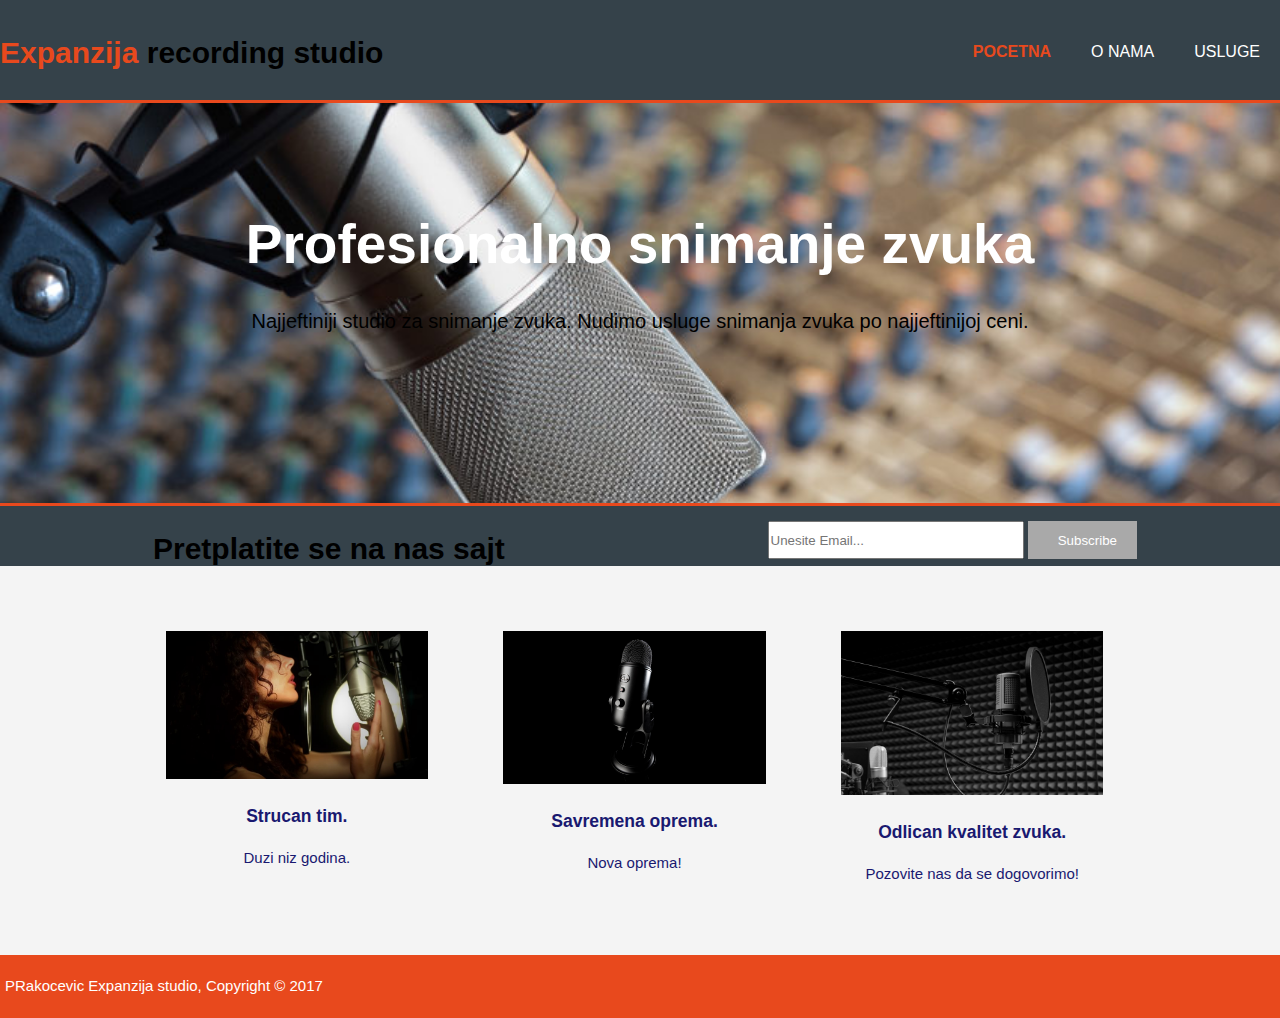
<file: Studio/index.html>
<!DOCTYPE html>
<html>
  <head>
    <meta charset="utf-8">
      <meta name="viewport" content="width=device-width">
  <meta name="description" content="Najjeftiniji u gradu">
  <meta name="keywords" content ="Studio, Recording studio, Snimanje zvuka">
  <meta name="author" content="Pavle Rakocevic">
    <title>Expanzija studio| Dobrodosli</title>
    <link rel="stylesheet" href="./css/style.css">
  </head>
  <body>
    <header>
       <div id="branding">
  <h1><span class="highlight"> Expanzija</span> recording studio </h1>
 </div>
        <nav>
          <ul>
            <li class="current"><a href="index.html"> Pocetna </a> </li>
            <li><a href="about.html"> O nama </a> </li>
            <li><a href="services.html"> Usluge </a> </li>
          </ul>
        </nav>
      </div>
    </header >

    <section id="showcase">
    <div class="container">
  <h1>Profesionalno snimanje zvuka</h1>
  <p>Najjeftiniji studio za snimanje zvuka. Nudimo usluge snimanja zvuka po najjeftinijoj ceni. </p>
</div>
</section>

<section id="newsletter">
<div class="container">
  <h1>Pretplatite se na nas sajt</h1>
  <form>
    <input type="email" placeholder="Unesite Email...">
    <button type="submit" class="button_1">Subscribe </button>
  </form>
</div>
</section>

<section id="boxes">
  <div class="container">
    <div class="box" >
      <img src="./img/mic.jpg" alt="tim">
      <h3>Strucan tim.</h3>
      <p>Duzi niz godina. </p>
    </div>
    <div class="box">
      <img src="./img/cheap.jpg" alt="jeftino">
      <h3>Savremena oprema.</h3>
      <p>Nova oprema!</p>
    </div>
    <div class="box">
      <img src="./img/db.jpg" alt="kvalitet">
      <h3>Odlican kvalitet zvuka. </h3>
      <p>Pozovite nas da se dogovorimo!</p>
    </div>
</div>
</section>
<footer>
<p> PRakocevic Expanzija studio, Copyright &copy; 2017 </p>
</footer>
  </body>
</html>
</file>
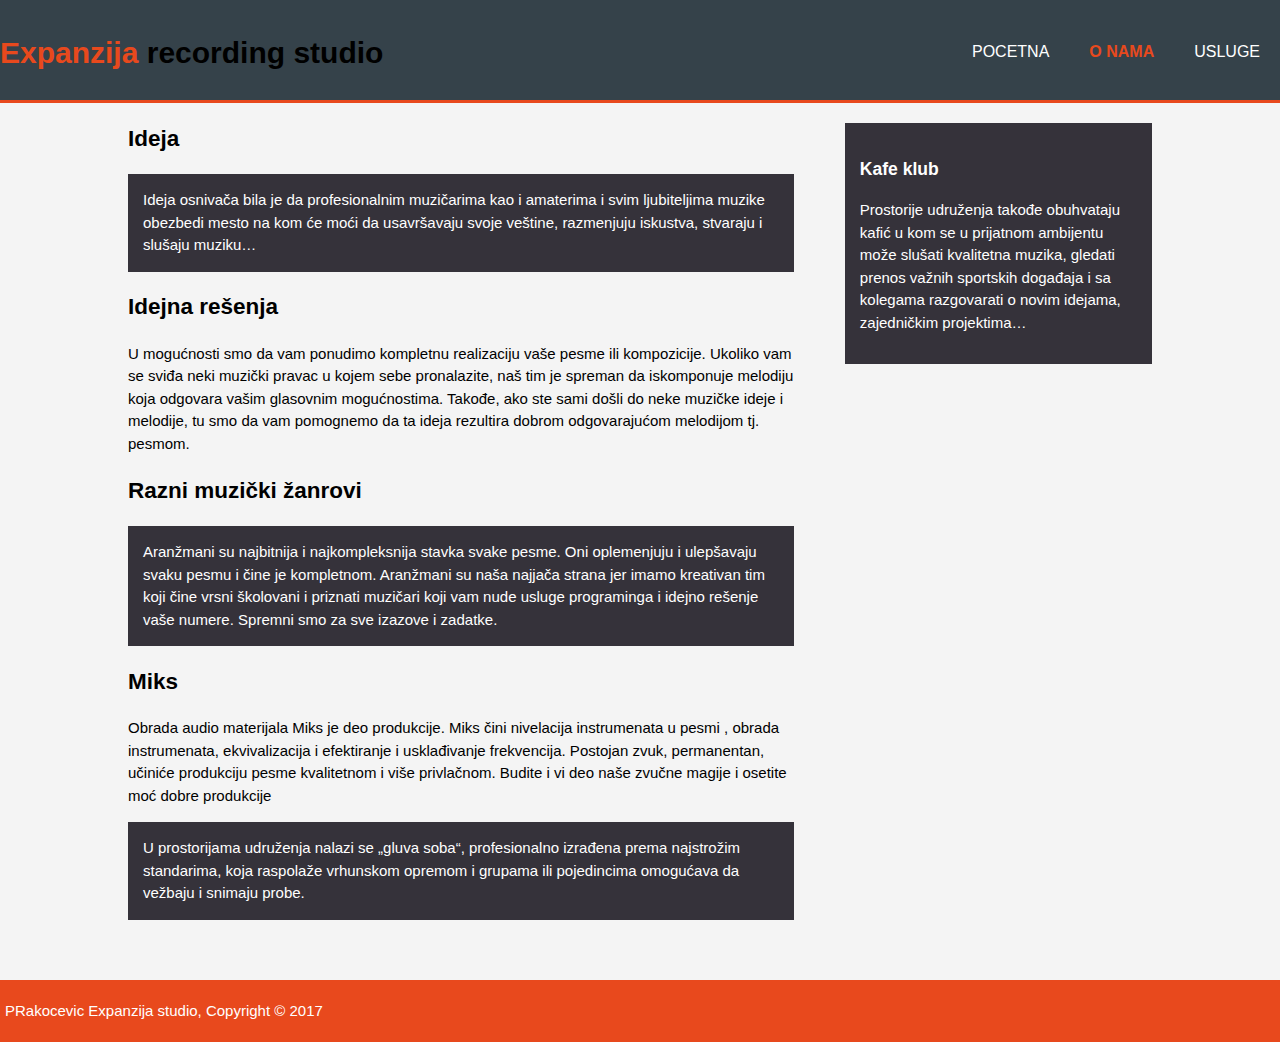
<file: Studio/about.html>
<!DOCTYPE html>
<html>
  <head>
    <meta charset="utf-8">
      <meta name="viewport" content="width=device-width">
  <meta name="description" content="Najjeftiniji u gradu">
  <meta name="keywords" content ="Studio, Recording studio, Snimanje zvuka">
  <meta name="author" content="Pavle Rakocevic">
    <title>O nama</title>
    <link rel="stylesheet" href="./css/style.css">
  </head>
  <body>
    <header>
       <div id="branding">
  <h1><span class="highlight"> Expanzija</span> recording studio </h1>
 </div>
        <nav>
          <ul>
            <li ><a href="index.html"> Pocetna </a> </li>
            <li class="current"><a href="about.html"> O nama </a> </li>
            <li ><a href="services.html"> Usluge </a> </li>
          </ul>
        </nav>
      </div>
    </header >

<section id="main">
  <div class="container">
   <article id="main-col">
    <h2 class="page-title">Ideja </h2>
  <p class="dark">Ideja osnivača bila je da profesionalnim muzičarima kao i amaterima i svim ljubiteljima muzike obezbedi mesto na kom će moći da usavršavaju svoje veštine, razmenjuju iskustva, stvaraju i slušaju muziku…
  </p>
<h2>Idejna rešenja</h2>

<p >U mogućnosti smo da vam ponudimo kompletnu realizaciju vaše pesme ili kompozicije. Ukoliko vam se sviđa neki muzički pravac u kojem sebe pronalazite, naš tim je spreman da iskomponuje melodiju koja odgovara vašim glasovnim mogućnostima. Takođe, ako ste sami došli do neke muzičke ideje i melodije, tu smo da vam pomognemo da ta ideja rezultira dobrom odgovarajućom melodijom tj. pesmom.</p>
<h2>Razni muzički žanrovi</h2>

<p class="dark">Aranžmani su najbitnija i najkompleksnija stavka svake pesme. Oni oplemenjuju i ulepšavaju svaku pesmu i čine je kompletnom. Aranžmani su naša najjača strana jer imamo kreativan tim koji čine vrsni školovani i priznati muzičari koji vam nude usluge programinga i idejno rešenje vaše numere. Spremni smo za sve izazove i zadatke.</p>
<h2>Miks</h2>
<p>Obrada audio materijala

Miks je deo produkcije. Miks čini nivelacija instrumenata u pesmi , obrada instrumenata, ekvivalizacija i efektiranje i usklađivanje frekvencija. Postojan zvuk, permanentan, učiniće produkciju pesme kvalitetnom i više privlačnom. Budite i vi deo naše zvučne magije i osetite moć dobre produkcije</p>
 <p class="dark"> U prostorijama udruženja nalazi se „gluva soba“, profesionalno izrađena prema najstrožim standarima, koja raspolaže vrhunskom opremom i grupama ili pojedincima omogućava da vežbaju i snimaju probe.
  </p>
 </article>


  <aside id="sidebar">
    <div class="dark">
     <h3>Kafe klub</h3>
      <p> Prostorije udruženja takođe obuhvataju kafić u kom se u prijatnom ambijentu može slušati kvalitetna muzika, gledati prenos važnih sportskih događaja i sa kolegama razgovarati o novim idejama, zajedničkim projektima…
      </p>
   </div>
  </aside>

</section>
<footer>
<p> PRakocevic Expanzija studio, Copyright &copy; 2017 </p>
</footer>
  </body>
</html>
</file>
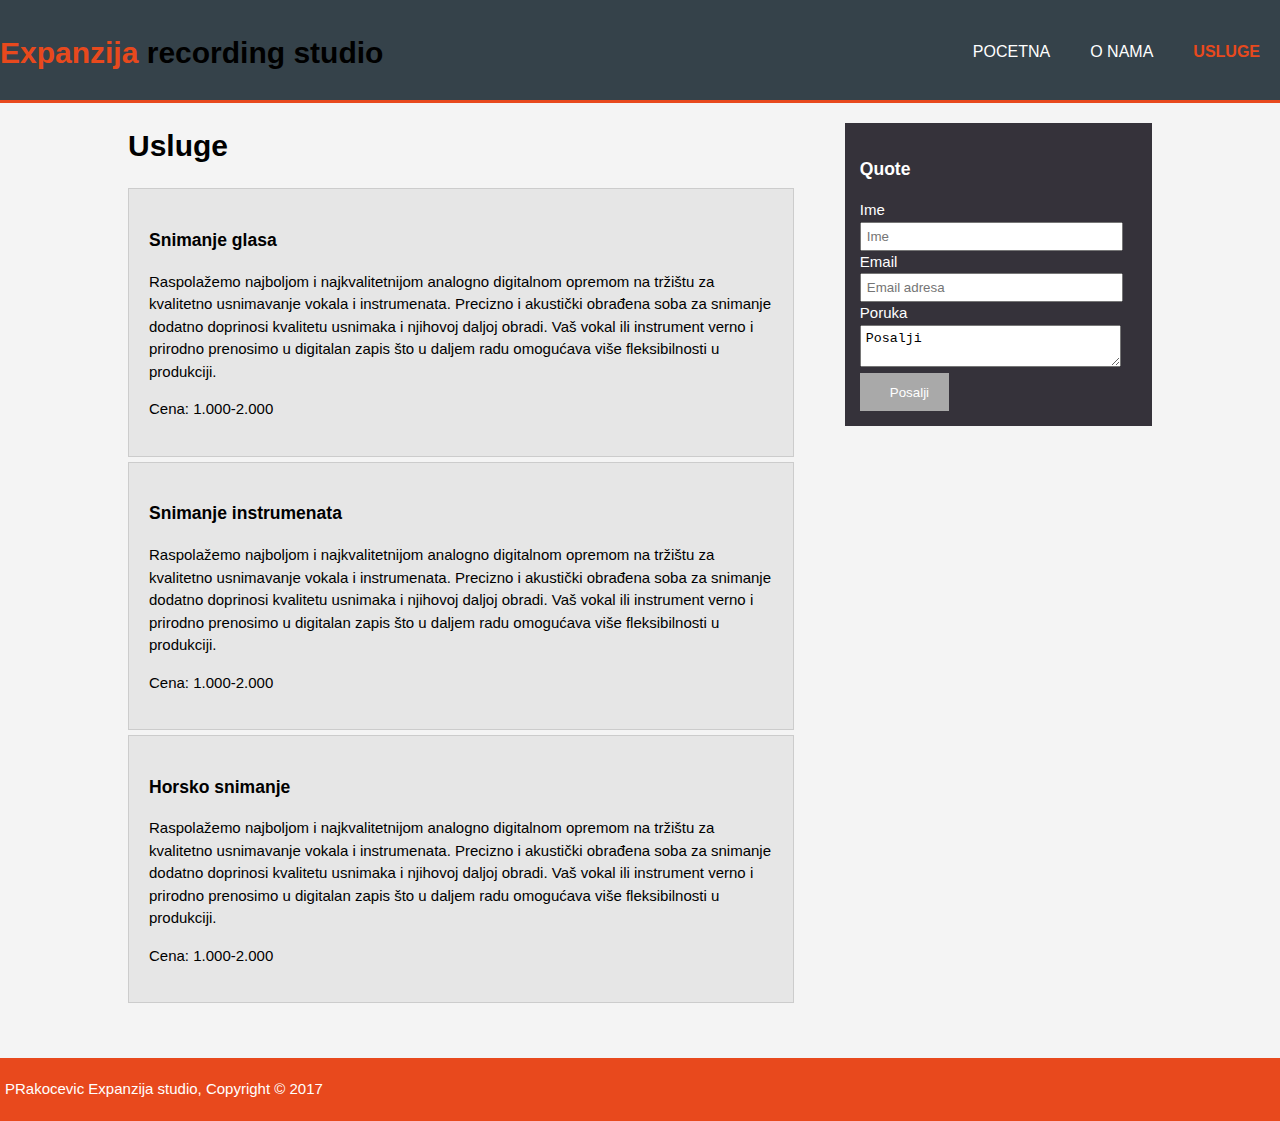
<file: Studio/services.html>
<!DOCTYPE html>
<html>
  <head>
    <meta charset="utf-8">
      <meta name="viewport" content="width=device-width">
  <meta name="description" content="Najjeftiniji u gradu">
  <meta name="keywords" content ="Studio, Recording studio, Snimanje zvuka">
  <meta name="author" content="Pavle Rakocevic">
    <title>Usluge</title>
    <link rel="stylesheet" href="./css/style.css">
  </head>
  <body>
    <header>
       <div id="branding">
  <h1><span class="highlight"> Expanzija</span> recording studio </h1>
 </div>
        <nav>
          <ul>
            <li ><a href="index.html"> Pocetna </a> </li>
            <li ><a href="about.html"> O nama </a> </li>
            <li class="current"><a href="services.html"> Usluge </a> </li>
          </ul>
        </nav>
      </div>
    </header >



<section id="main">
  <div class="container">
   <article id="main-col">
    <h1 class="page-title">Usluge</h1>
      <ul id="services">
      <li>
        <h3>Snimanje glasa </h3>
         <p>Raspolažemo najboljom i najkvalitetnijom analogno digitalnom opremom na tržištu za kvalitetno usnimavanje vokala i instrumenata. Precizno i akustički obrađena soba za snimanje dodatno doprinosi kvalitetu usnimaka i njihovoj daljoj obradi. Vaš vokal ili instrument verno i prirodno prenosimo u digitalan zapis što u daljem radu omogućava više fleksibilnosti u produkciji.
    <p> Cena: 1.000-2.000</p>
        </p>
      </li>
      <li>
      <h3>Snimanje instrumenata </h3>
       <p>Raspolažemo najboljom i najkvalitetnijom analogno digitalnom opremom na tržištu za kvalitetno usnimavanje vokala i instrumenata. Precizno i akustički obrađena soba za snimanje dodatno doprinosi kvalitetu usnimaka i njihovoj daljoj obradi. Vaš vokal ili instrument verno i prirodno prenosimo u digitalan zapis što u daljem radu omogućava više fleksibilnosti u produkciji.
  <p> Cena: 1.000-2.000</p>
      </p>
    </li>
    <li>
    <h3>Horsko snimanje </h3>
     <p>Raspolažemo najboljom i najkvalitetnijom analogno digitalnom opremom na tržištu za kvalitetno usnimavanje vokala i instrumenata. Precizno i akustički obrađena soba za snimanje dodatno doprinosi kvalitetu usnimaka i njihovoj daljoj obradi. Vaš vokal ili instrument verno i prirodno prenosimo u digitalan zapis što u daljem radu omogućava više fleksibilnosti u produkciji.
<p> Cena: 1.000-2.000</p>
    </p>
  </li>
     </ul>
</article>
  <aside id="sidebar">
    <div class="dark">
     <h3>Quote</h3>
    <form class="quote">
      <div>
        <label>Ime</label><br>
        <input type="text" placeholder="Ime">
      </div>
      <div>
        <label>Email</label><br>
        <input type="text" placeholder="Email adresa">
      </div>
      <div>
        <label>Poruka</label><br>
        <textarea placeholder="Poruka">Posalji</textarea>
      </div>
      <button class="button_1" type="submit">Posalji</button>
    </form>
   </div>
 </aside>

</section>
<footer>
<p> PRakocevic Expanzija studio, Copyright &copy; 2017 </p>
</footer>
  </body>
</html>
</file>
<file: Studio/css/style.css>
body{
      font: 15px/1.5 Arial, Helvetica, sans-serif;
      padding: 0;
      margin: 0;
      background-color: #f4f4f4;
    }
    /* Uopsteno */
.container {
  width: 80%;
  margin:auto;
  overflow: hidden;
  color: black;
}

 ul{
  margin:0;
  padding: 0;
}
.button_1{
  height: 38px;
  background: darkgray;
  border: 15px;
  padding-left: 30px;
  padding-right: 20px;
  color: #ffffff;
}
.dark{
  padding: 15px;
  background: #35323a;
  color: #ffffff;
  margin-top: 10px;
  margin-bottom: 10px;
}


/*Header **/
header {
  background:#35424a;
  color:#000000;
  padding-top: 30px;
  min-height: 70px;
  border-bottom: #e8491d 3px solid;
}


header a{
  text-decoration: none;
  color:#ffffff;
   text-transform: uppercase;
   font-size: 16px;
}


header li{
  float: left;
  display: inline;
  padding: 0 20px 0 20px;
}

header #branding{
  float:left;

}

header #branding h1{
  margin: 0px;
}

header nav{
  float: right;
  margin-top: 10px;
}

header .highlight, header .current a{
  color: #e8491d;
  font-weight:bold;
}

header a:hover{
  color: #cccccc;
  font-weight:bold;
}

/* Showcase */
#showcase{
  min-height: 400px;
  background: url("../img/showcase.jpg" )no-repeat  -400px;
  text-align: center;
  background-position: center;
  background-size: cover;
  color: #ffffff;
}

#showcase h1{
  margin-top: 100px;
  font-size: 55px;
  margin-bottom: 5px;
  color: #ffffff;
}

#showcase p{
 font-size: 20px;
}

#newsletter{
  height: 60px;
  background: #35424a;
  border-top: 3px #e8491d solid;
  padding-left: 30px;
  padding-right: 20px;
  margin:inherit;
}

#newsletter h1{
  float: left;
}

#newsletter form{
  float: right;
  margin-top: 15px;
}

#newsletter input[type="email"]{
  padding: 1px;
  height: 32px;
  width: 250px;

}

/* boxes*/

#boxex{
  margin-top: 50px;
}
#boxes .box{
  float: left;
  text-align: center;
  width: 32%;
  padding: 5px;
  border-top: 50px;
  color: midnightblue;
}

#boxes .box img{
  width: 300px;
  padding-top: 60px;
  width: 80%;
}

/* sidebar */

aside#sidebar{
  float: right;
  width: 30%;
  margin-top: 10px;
}

aside#sidebar .quote input, aside#sidebar .quote textarea{
  width: 90%;
  padding: 5px;
}
/*main-col */
article#main-col{
  float: left;
  width: 65%;
}
/*services*/
ul#services li{
  list-style: none;
  padding: 20px;
  border: #cccccc solid 1px;
  margin-bottom: 5px;
  background: #e6e6e6;
  z-index: auto;
}

footer{
  padding: 5px;
  margin-top: 50px;
  color: #ffffff;
  background-color: #e8491d;
  text-align: right 30px;
}

@media (max-width:768px;) {
     header #branding,
     header nav,
     header li,
     #newsletter h1,
     newsletter form,
     #boxes .box,
     article#main-col,
     aside#sidebar{
       float: none;
       text-align: center;
       width: 100%;
     }
     header{
       padding-bottom: 20px;
     }
#showcase h1{
  margin-top: 40px;

}
#newsletter button, .quote button{
  display: block;
  width: 100%;
}
#newsletter form input[type="email"], .quote input .quote textarea{
  width: 100%;
  margin-bottom: 5px;
  }
}
</file>
